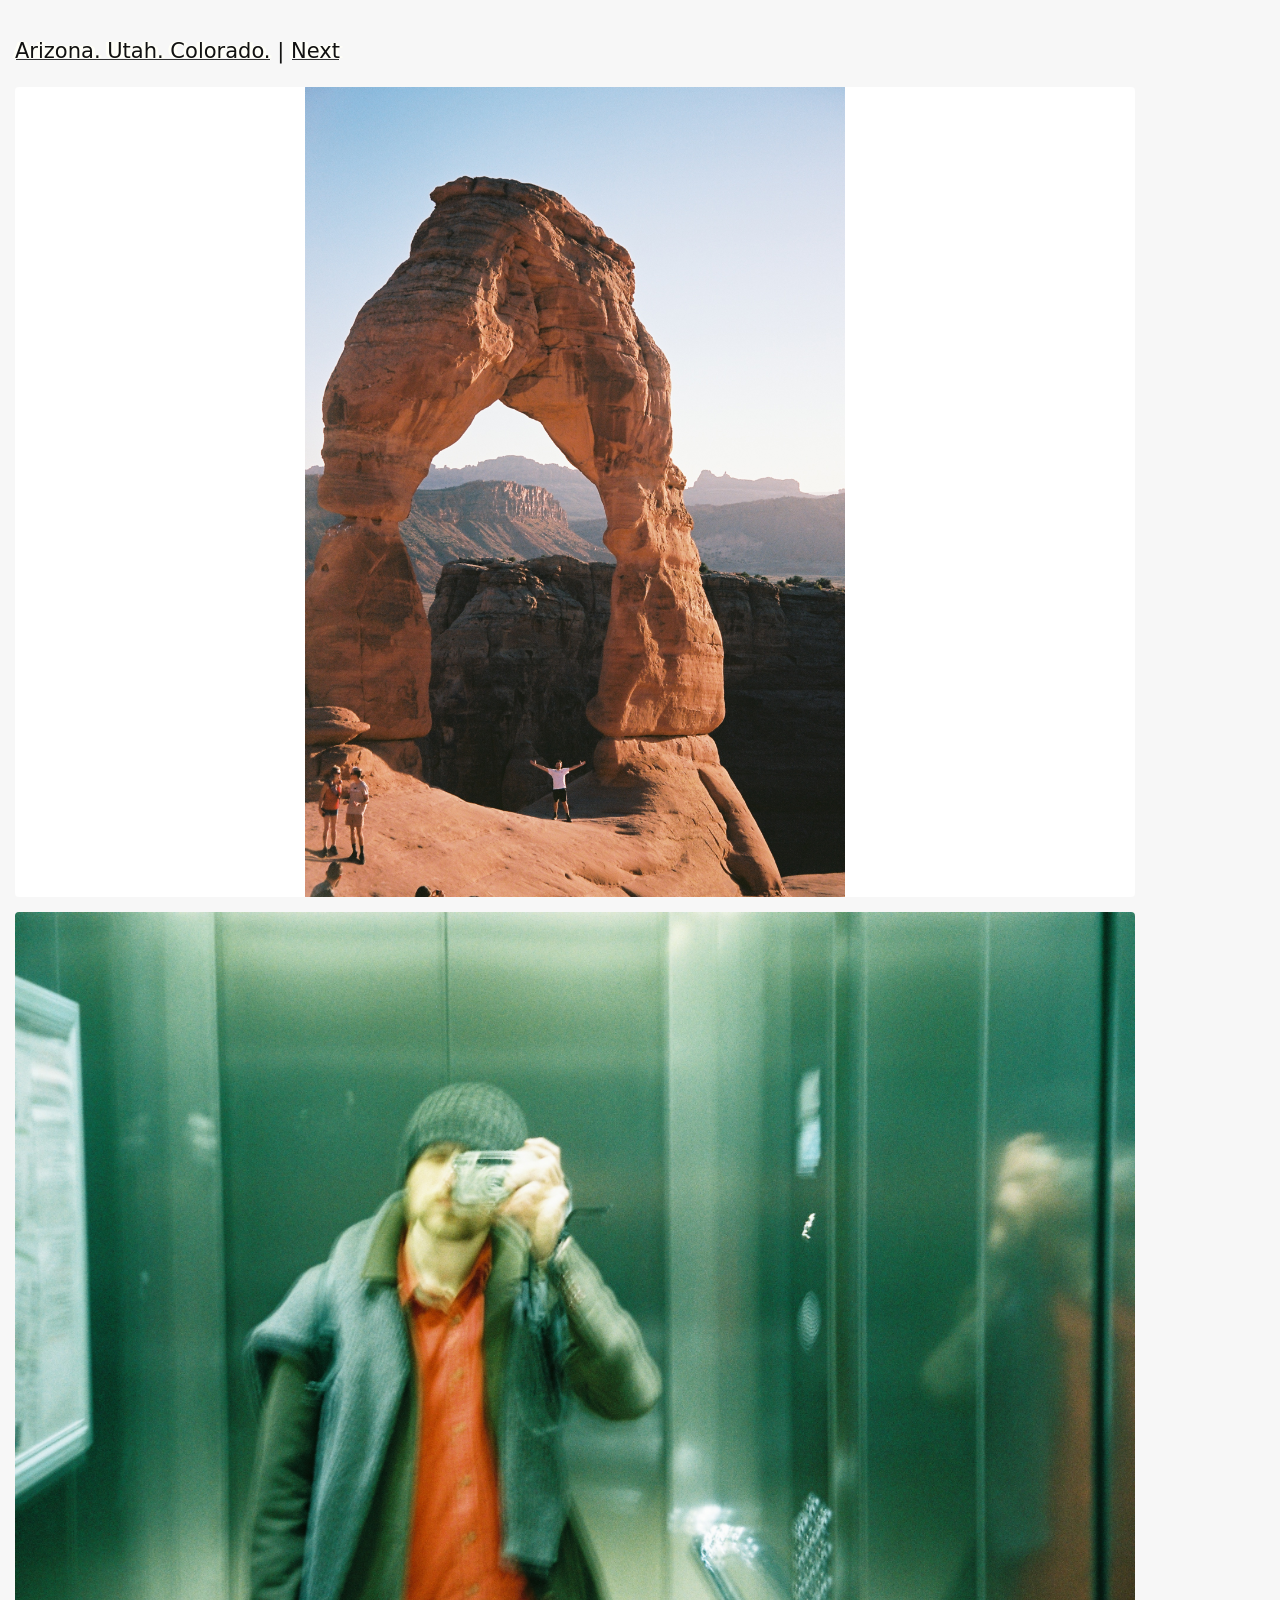
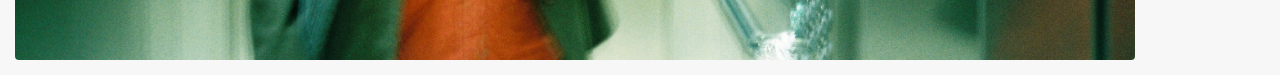
<file: photos.html>
<!DOCTYPE html>
<html lang="en">
<head>
  <meta charset="UTF-8" />
  <meta name="viewport" content="width=device-width, initial-scale=1" />
  <title>Image Gallery</title>
  <link rel="stylesheet" href="css/tufte.css"/>
  <link rel="stylesheet" href="css/latex.css"/>
  <link rel="stylesheet" href="css/style.css"/>
</head>


  <style>
    body {
      margin: 0;
      padding: 1rem;
      font-family: system-ui, -apple-system, BlinkMacSystemFont, "Segoe UI", sans-serif;
      background-color: #f7f7f7;
    }

    

    .gallery {
      max-width: 1200px;
      margin: 0 auto;
      display: flex;
      flex-direction: column;
      gap: 1rem;
    }

    .gallery img {
      width: 100%;
      height: auto;
      max-height: 90vh;
      object-fit: contain;
      background: #fff;
      border-radius: 4px;
    }
  </style>
</head>

<body>
  <p>
                <a href="arizonaUtahColorado.html">Arizona. Utah. Colorado.</a>
                 | 
                <a href="index.html">Next</a>
            </p>
  <div class="gallery">
    <img src="images/R1-03274-0027.JPG" alt="Image 1" />
    <img src="images/R1-06595-032A.JPG" alt="Image 2" />
    <!-- add more images as needed -->
  </div>
</body>
</html>
</file>
<file: css/tufte.css>
@charset "UTF-8";

/* Import ET Book styles
   adapted from https://github.com/edwardtufte/et-book/blob/gh-pages/et-book.css */
@font-face {
    font-family: "et-book";
    src: url("et-book/et-book-roman-line-figures/et-book-roman-line-figures.eot");
    src: url("et-book/et-book-roman-line-figures/et-book-roman-line-figures.eot?#iefix") format("embedded-opentype"), url("et-book/et-book-roman-line-figures/et-book-roman-line-figures.woff") format("woff"), url("et-book/et-book-roman-line-figures/et-book-roman-line-figures.ttf") format("truetype"), url("et-book/et-book-roman-line-figures/et-book-roman-line-figures.svg#etbookromanosf") format("svg");
    font-weight: normal;
    font-style: normal;
}

@font-face {
    font-family: "et-book";
    src: url("et-book/et-book-display-italic-old-style-figures/et-book-display-italic-old-style-figures.eot");
    src: url("et-book/et-book-display-italic-old-style-figures/et-book-display-italic-old-style-figures.eot?#iefix") format("embedded-opentype"), url("et-book/et-book-display-italic-old-style-figures/et-book-display-italic-old-style-figures.woff") format("woff"), url("et-book/et-book-display-italic-old-style-figures/et-book-display-italic-old-style-figures.ttf") format("truetype"), url("et-book/et-book-display-italic-old-style-figures/et-book-display-italic-old-style-figures.svg#etbookromanosf") format("svg");
    font-weight: normal;
    font-style: italic;
}

@font-face {
    font-family: "et-book";
    src: url("et-book/et-book-bold-line-figures/et-book-bold-line-figures.eot");
    src: url("et-book/et-book-bold-line-figures/et-book-bold-line-figures.eot?#iefix") format("embedded-opentype"), url("et-book/et-book-bold-line-figures/et-book-bold-line-figures.woff") format("woff"), url("et-book/et-book-bold-line-figures/et-book-bold-line-figures.ttf") format("truetype"), url("et-book/et-book-bold-line-figures/et-book-bold-line-figures.svg#etbookromanosf") format("svg");
    font-weight: bold;
    font-style: normal;
}

@font-face {
    font-family: "et-book-roman-old-style";
    src: url("et-book/et-book-roman-old-style-figures/et-book-roman-old-style-figures.eot");
    src: url("et-book/et-book-roman-old-style-figures/et-book-roman-old-style-figures.eot?#iefix") format("embedded-opentype"), url("et-book/et-book-roman-old-style-figures/et-book-roman-old-style-figures.woff") format("woff"), url("et-book/et-book-roman-old-style-figures/et-book-roman-old-style-figures.ttf") format("truetype"), url("et-book/et-book-roman-old-style-figures/et-book-roman-old-style-figures.svg#etbookromanosf") format("svg");
    font-weight: normal;
    font-style: normal;
}

/* Tufte CSS styles */
html {
    font-size: 15px;
}

body {
    width: 87.5%;
    margin-left: auto;
    margin-right: auto;
    padding-left: 12.5%;
    font-family: et-book, Palatino, "Palatino Linotype", "Palatino LT STD", "Book Antiqua", Georgia, serif;
    background-color: #fffff8;
    color: #111;
    max-width: 1400px;
    counter-reset: sidenote-counter;
}

h1 {
    font-weight: 400;
    width: 55%;
    margin-top: 4rem;
    margin-bottom: 1.5rem;
    font-size: 3.2rem;
    line-height: 1;
}

h2 {
    font-style: italic;
    width: 55%;
    font-weight: 400;
    margin-top: 2.1rem;
    margin-bottom: 0;
    font-size: 2.2rem;
    line-height: 1;
}

h3 {
    font-style: italic;
    width: 55%;
    font-weight: 400;
    font-size: 1.7rem;
    margin-top: 2rem;
    margin-bottom: 0;
    line-height: 1;
}

p.subtitle {
    font-style: italic;
    margin-top: 1rem;
    margin-bottom: 1rem;
    font-size: 1.8rem;
    display: block;
    line-height: 1;
}

.numeral {
    font-family: et-book-roman-old-style;
}

.danger {
    color: red;
}

article {
    position: relative;
    padding: 5rem 0rem;
}

section {
    padding-top: 1rem;
    padding-bottom: 1rem;
}

p, ol, ul {
    font-size: 1.4rem;
}

p {
    line-height: 2rem;
    margin-top: 1.4rem;
    margin-bottom: 1.4rem;
    padding-right: 0;
    vertical-align: baseline;
}

/* Chapter Epigraphs */
div.epigraph {
    margin: 5em 0;
}

div.epigraph > blockquote {
    margin-top: 3em;
    margin-bottom: 3em;
}

div.epigraph > blockquote, div.epigraph > blockquote > p {
    font-style: italic;
}

div.epigraph > blockquote > footer {
    font-style: normal;
}

div.epigraph > blockquote > footer > cite {
    font-style: italic;
}
/* end chapter epigraphs styles */

blockquote {
    font-size: 1.4rem;
}

blockquote p {
    width: 55%;
    margin-right: 40px;
}

blockquote footer {
    width: 55%;
    font-size: 1.1rem;
    text-align: right;
}

section > ol, section > ul {
    width: 45%;
    -webkit-padding-start: 5%;
    -webkit-padding-end: 5%;
}

li {
    padding: 0.5rem 0;
}

figure {
    padding: 0;
    border: 0;
    font-size: 100%;
    font: inherit;
    vertical-align: baseline;
    max-width: 55%;
    -webkit-margin-start: 0;
    -webkit-margin-end: 0;
    margin: 0 0 3em 0;
}

figcaption {
    float: right;
    clear: right;
    margin-top: 0;
    margin-bottom: 0;
    font-size: 1.1rem;
    line-height: 1.6;
    vertical-align: baseline;
    position: relative;
    max-width: 40%;
}

figure.fullwidth figcaption {
    margin-right: 24%;
}

/* Links: replicate underline that clears descenders */
a:link, a:visited {
    color: inherit;
}

a:link {
    text-decoration: none;
    background: -webkit-linear-gradient(#fffff8, #fffff8), -webkit-linear-gradient(#fffff8, #fffff8), -webkit-linear-gradient(#333, #333);
    background: linear-gradient(#fffff8, #fffff8), linear-gradient(#fffff8, #fffff8), linear-gradient(#333, #333);
    -webkit-background-size: 0.05em 1px, 0.05em 1px, 1px 1px;
    -moz-background-size: 0.05em 1px, 0.05em 1px, 1px 1px;
    background-size: 0.05em 1px, 0.05em 1px, 1px 1px;
    background-repeat: no-repeat, no-repeat, repeat-x;
    text-shadow: 0.03em 0 #fffff8, -0.03em 0 #fffff8, 0 0.03em #fffff8, 0 -0.03em #fffff8, 0.06em 0 #fffff8, -0.06em 0 #fffff8, 0.09em 0 #fffff8, -0.09em 0 #fffff8, 0.12em 0 #fffff8, -0.12em 0 #fffff8, 0.15em 0 #fffff8, -0.15em 0 #fffff8;
    background-position: 0% 93%, 100% 93%, 0% 93%;
}

@media screen and (-webkit-min-device-pixel-ratio: 0) {
    a:link {
        background-position-y: 87%, 87%, 87%;
    }
}

a:link::selection {
    text-shadow: 0.03em 0 #b4d5fe, -0.03em 0 #b4d5fe, 0 0.03em #b4d5fe, 0 -0.03em #b4d5fe, 0.06em 0 #b4d5fe, -0.06em 0 #b4d5fe, 0.09em 0 #b4d5fe, -0.09em 0 #b4d5fe, 0.12em 0 #b4d5fe, -0.12em 0 #b4d5fe, 0.15em 0 #b4d5fe, -0.15em 0 #b4d5fe;
    background: #b4d5fe;
}

a:link::-moz-selection {
    text-shadow: 0.03em 0 #b4d5fe, -0.03em 0 #b4d5fe, 0 0.03em #b4d5fe, 0 -0.03em #b4d5fe, 0.06em 0 #b4d5fe, -0.06em 0 #b4d5fe, 0.09em 0 #b4d5fe, -0.09em 0 #b4d5fe, 0.12em 0 #b4d5fe, -0.12em 0 #b4d5fe, 0.15em 0 #b4d5fe, -0.15em 0 #b4d5fe;
    background: #b4d5fe;
}

/* Sidenotes, margin notes, figures, captions */
img {
    max-width: 100%;
}

.sidenote, .marginnote {
    float: right;
    clear: right;
    margin-right: -60%;
    width: 50%;
    margin-top: 0;
    margin-bottom: 0;
    font-size: 0.9rem;
    line-height: 1.3;
    vertical-align: baseline;
    position: relative;
}

.sidenote-number {
    counter-increment: sidenote-counter;
}

.sidenote-number:after, .sidenote:before {
    content: counter(sidenote-counter) " ";
    font-family: et-book-roman-old-style;
    position: relative;
    vertical-align: baseline;
}

.sidenote-number:after {
    content: counter(sidenote-counter);
    font-size: 1rem;
    top: -0.5rem;
    left: 0.1rem;
}

.sidenote:before {
    content: counter(sidenote-counter) " ";
    top: -0.5rem;
}

blockquote .sidenote, blockquote .marginnote {
    margin-right: -82%;
    min-width: 59%;
    text-align: left;
}

p, footer, table {
    width: 55%;
}

div.fullwidth, table.fullwidth {
    width: 100%;
}

div.table-wrapper {
    overflow-x: auto;
    font-family: "Trebuchet MS", "Gill Sans", "Gill Sans MT", sans-serif;
}

.sans {
    font-family: "Gill Sans", "Gill Sans MT", Calibri, sans-serif;
    letter-spacing: .03em;
}

code {
    font-family: Consolas, "Liberation Mono", Menlo, Courier, monospace;
    font-size: 1.0rem;
    line-height: 1.42;
}

.sans > code {
    font-size: 1.2rem;
}

h1 > code, h2 > code, h3 > code {
    font-size: 0.80em;
}

.marginnote > code, .sidenote > code {
    font-size: 1rem;
}

pre.code {
    font-size: 0.9rem;
    width: 52.5%;
    margin-left: 2.5%;
    overflow-x: auto;
}

pre.code.fullwidth {
    width: 90%;
}

.fullwidth {
    max-width: 90%;
    clear: both;
}

span.newthought {
    font-variant: small-caps;
    font-size: 1.2em;
}

input.margin-toggle {
    display: none;
}

label.sidenote-number {
    display: inline;
}

label.margin-toggle:not(.sidenote-number) {
    display: none;
}

@media (max-width: 760px) {
    body {
        width: 84%;
        padding-left: 8%;
        padding-right: 8%;
    }

    p, footer {
        width: 100%;
    }

    pre.code {
        width: 97%;
    }

    ul {
        width: 85%;
    }

    figure {
        max-width: 90%;
    }

    figcaption, figure.fullwidth figcaption {
        margin-right: 0%;
        max-width: none;
    }

    blockquote {
        margin-left: 1.5em;
        margin-right: 0em;
    }

    blockquote p, blockquote footer {
        width: 100%;
    }

    label.margin-toggle:not(.sidenote-number) {
        display: inline;
    }

    .sidenote, .marginnote {
        display: none;
    }

    .margin-toggle:checked + .sidenote, .margin-toggle:checked + .marginnote {
        display: block;
        float: left;
        left: 1rem;
        clear: both;
        width: 95%;
        margin: 1rem 2.5%;
        vertical-align: baseline;
        position: relative;
    }

    label {
        cursor: pointer;
    }

    div.table-wrapper, table {
        width: 85%;
    }

    img {
        width: 100%;
    }
}
</file>
<file: css/latex.css>
.latex-sub, .latex-sup { text-transform: uppercase;
                         font-size: smaller;
                         position: relative; }

.latex-sub { top: 0.2rem;
             margin-left: -0.1667rem;
             margin-right: -0.125rem; }

.latex-sup { top: -0.2rem;
             margin-left: -0.36rem;
             margin-right: -0.15rem;
             text-shadow: none; }

.latex::selection, .latex span:not(.latex-sup)::selection { text-shadow: 0.03em 0 #b4d5fe, -0.03em 0 #b4d5fe, 0 0.03em #b4d5fe, 0 -0.03em #b4d5fe, 0.06em 0 #b4d5fe, -0.06em 0 #b4d5fe, 0.09em 0 #b4d5fe, -0.09em 0 #b4d5fe, 0.12em 0 #b4d5fe, -0.12em 0 #b4d5fe, 0.15em 0 #b4d5fe, -0.15em 0 #b4d5fe;
                    background: #b4d5fe; }

.latex::-moz-selection, .latex span:not(.latex-sup)::-moz-selection { text-shadow: 0.03em 0 #b4d5fe, -0.03em 0 #b4d5fe, 0 0.03em #b4d5fe, 0 -0.03em #b4d5fe, 0.06em 0 #b4d5fe, -0.06em 0 #b4d5fe, 0.09em 0 #b4d5fe, -0.09em 0 #b4d5fe, 0.12em 0 #b4d5fe, -0.12em 0 #b4d5fe, 0.15em 0 #b4d5fe, -0.15em 0 #b4d5fe;
                         background: #b4d5fe; }
</file>
<file: css/style.css>
#taglin3rbox {

  width: 600px;
  height: 60px;
}

#thispage {

	color: red;
}

#boldwords {

	font-weight: bold;
}
</file>
